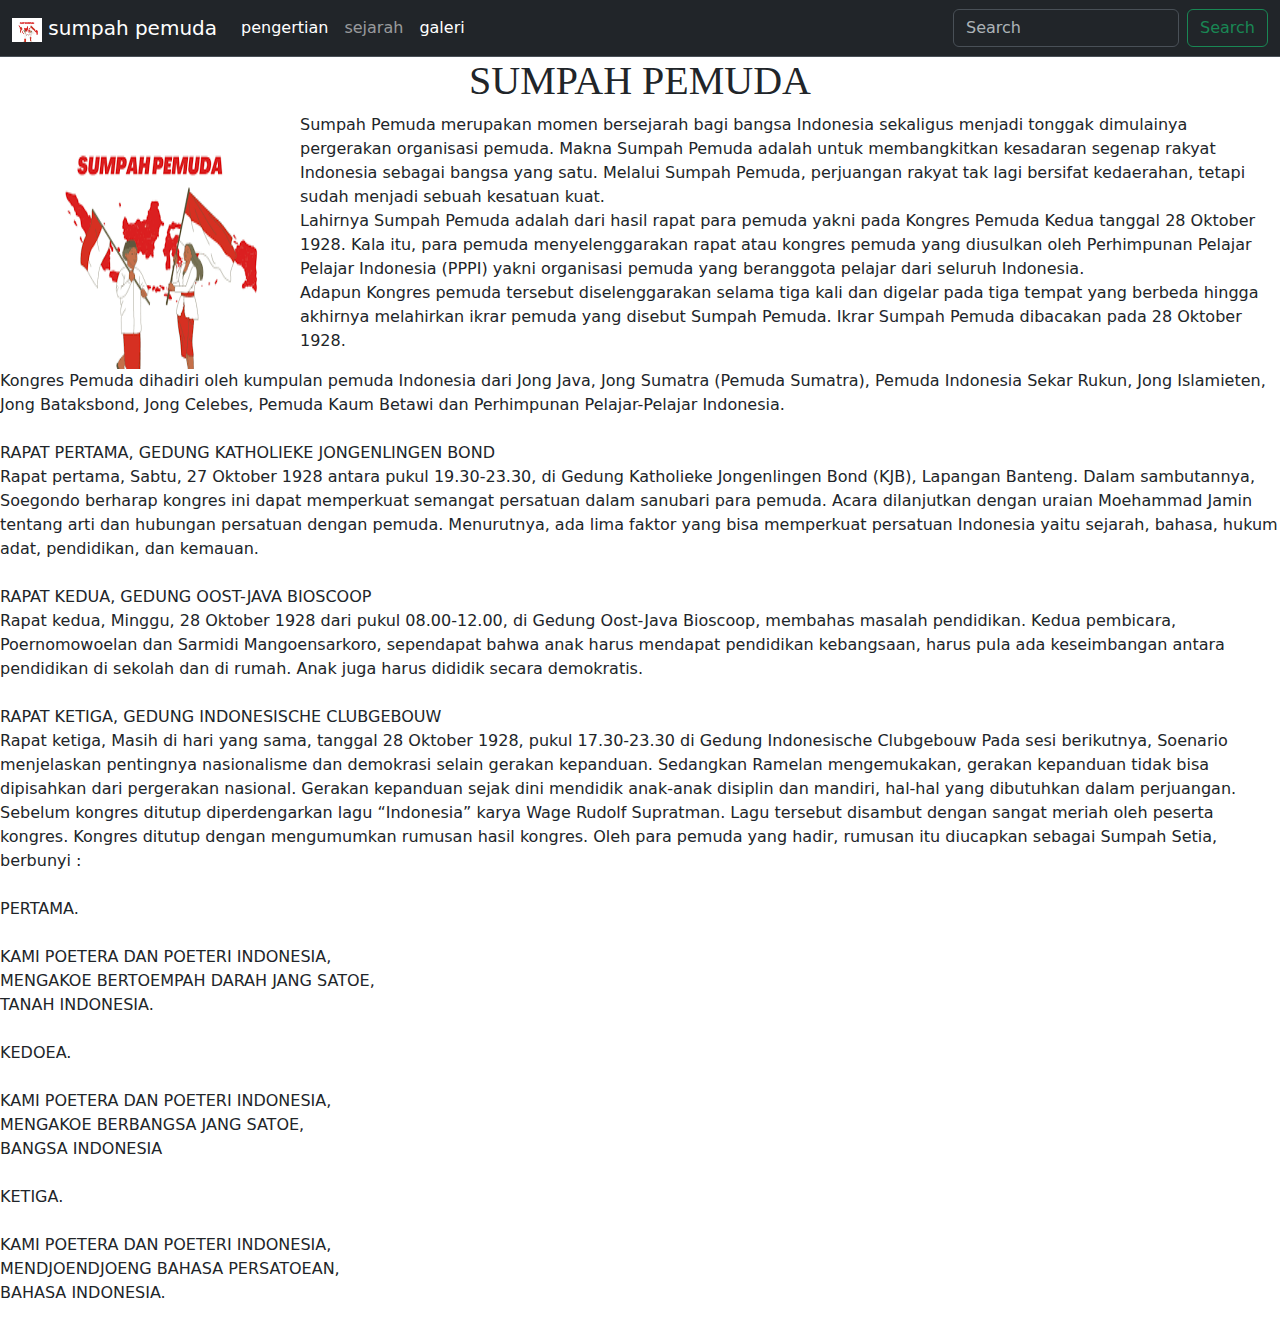
<file: index.html>
<!DOCTYPE html>
<html lang="en">
<head>
    <meta charset="UTF-8">
    <meta name="viewport" content="width=device-width, initial-scale=1.0">
    <title>SUMPAH PEMUDA</title>
    <link rel="stylesheet" href="style.css">
    <link href="https://cdn.jsdelivr.net/npm/bootstrap@5.3.3/dist/css/bootstrap.min.css" rel="stylesheet" integrity="sha384-QWTKZyjpPEjISv5WaRU9OFeRpok6YctnYmDr5pNlyT2bRjXh0JMhjY6hW+ALEwIH" crossorigin="anonymous">
    
</head>
<body>
  <nav class="navbar navbar-expand-lg bg-dark border-bottom border-body" data-bs-theme="dark">
    <div class="container-fluid">
        <a class="navbar-brand" href="index.html">
            <img src="images.png" alt="Bootstrap" width="30" height="24">
            sumpah pemuda
        </a>
      <button class="navbar-toggler" type="button" data-bs-toggle="collapse" data-bs-target="#navbarSupportedContent" aria-controls="navbarSupportedContent" aria-expanded="false" aria-label="Toggle navigation">
        <span class="navbar-toggler-icon"></span>
      </button>
      <div class="collapse navbar-collapse" id="navbarSupportedContent">
        <ul class="navbar-nav me-auto mb-2 mb-lg-0">
          <li class="nav-item">
            <a class="nav-link active" aria-current="page" href="pengertian.html">pengertian</a>
          </li>
          <li class="nav-item">
            <a class="nav-link" href="sejarah.html">sejarah</a>
          </li>
          <li class="nav-item">
            <a class="nav-link active" aria-current="page" href="galeri.html">galeri</a>
          </li>
          <li class="nav-item">
          </li>
        </ul>
        <form class="d-flex" role="search">
          <input class="form-control me-2" type="search" placeholder="Search" aria-label="Search">
          <button class="btn btn-outline-success" type="submit">Search</button>
        </form>
      </div>
    </div>
  </nav>
    <h1>SUMPAH PEMUDA</h1>
    <script src="https://cdn.jsdelivr.net/npm/bootstrap@5.3.3/dist/js/bootstrap.bundle.min.js" integrity="sha384-YvpcrYf0tY3lHB60NNkmXc5s9fDVZLESaAA55NDzOxhy9GkcIdslK1eN7N6jIeHz" crossorigin="anonymous"></script>
    <div style="display: flex; align-items: top;">
      <img src="images.png" alt="">
      <p>Sumpah Pemuda merupakan momen bersejarah bagi bangsa Indonesia sekaligus menjadi tonggak dimulainya pergerakan organisasi pemuda. Makna Sumpah Pemuda  adalah untuk membangkitkan kesadaran segenap rakyat Indonesia sebagai bangsa yang satu. Melalui Sumpah Pemuda, perjuangan rakyat tak lagi bersifat kedaerahan, tetapi sudah menjadi sebuah kesatuan kuat.
        <br>Lahirnya Sumpah Pemuda adalah dari hasil rapat para pemuda yakni pada Kongres Pemuda Kedua tanggal 28 Oktober 1928. Kala itu, para pemuda menyelenggarakan rapat atau kongres pemuda yang diusulkan oleh Perhimpunan Pelajar Pelajar Indonesia (PPPI) yakni organisasi pemuda yang beranggota pelajar dari seluruh Indonesia.
        <br>Adapun Kongres pemuda tersebut diselenggarakan selama tiga kali dan digelar pada tiga tempat yang berbeda hingga akhirnya melahirkan ikrar pemuda yang disebut Sumpah Pemuda. Ikrar Sumpah Pemuda dibacakan pada 28 Oktober 1928.
      </p>
    </div>
    <p>Kongres Pemuda dihadiri oleh kumpulan pemuda Indonesia dari Jong Java, Jong Sumatra (Pemuda Sumatra), Pemuda Indonesia Sekar Rukun, Jong Islamieten, Jong Bataksbond, Jong Celebes, Pemuda Kaum Betawi dan Perhimpunan Pelajar-Pelajar Indonesia.
     <br>
      <br>RAPAT PERTAMA, GEDUNG KATHOLIEKE JONGENLINGEN BOND
      <br>Rapat pertama, Sabtu, 27 Oktober 1928 antara pukul 19.30-23.30, di Gedung Katholieke Jongenlingen Bond (KJB), Lapangan Banteng. Dalam sambutannya, Soegondo berharap kongres ini dapat memperkuat semangat persatuan dalam sanubari para pemuda. Acara dilanjutkan dengan uraian Moehammad Jamin tentang arti dan hubungan persatuan dengan pemuda. Menurutnya, ada lima faktor yang bisa memperkuat persatuan Indonesia yaitu sejarah, bahasa, hukum adat, pendidikan, dan kemauan.
   <br>
    <br>RAPAT KEDUA, GEDUNG OOST-JAVA BIOSCOOP
    <br>Rapat kedua, Minggu, 28 Oktober 1928 dari pukul 08.00-12.00, di Gedung Oost-Java Bioscoop, membahas masalah pendidikan. Kedua pembicara, Poernomowoelan dan Sarmidi Mangoensarkoro, sependapat bahwa anak harus mendapat pendidikan kebangsaan, harus pula ada keseimbangan antara pendidikan di sekolah dan di rumah. Anak juga harus dididik secara demokratis.
    <br>
  <br>RAPAT KETIGA, GEDUNG INDONESISCHE CLUBGEBOUW
  <br>Rapat ketiga, Masih di hari yang sama, tanggal 28 Oktober 1928, pukul 17.30-23.30 di Gedung Indonesische Clubgebouw Pada sesi berikutnya, Soenario menjelaskan pentingnya nasionalisme dan demokrasi selain gerakan kepanduan. Sedangkan Ramelan mengemukakan, gerakan kepanduan tidak bisa dipisahkan dari pergerakan nasional. Gerakan kepanduan sejak dini mendidik anak-anak disiplin dan mandiri, hal-hal yang dibutuhkan dalam perjuangan.
  Sebelum kongres ditutup diperdengarkan lagu “Indonesia” karya Wage Rudolf Supratman. Lagu tersebut disambut dengan sangat meriah oleh peserta kongres. Kongres ditutup dengan mengumumkan rumusan hasil kongres. Oleh para pemuda yang hadir, rumusan itu diucapkan sebagai Sumpah Setia, berbunyi :
 <br>
<br>PERTAMA.
<br>
<br>KAMI POETERA DAN POETERI INDONESIA,
<br>
MENGAKOE BERTOEMPAH DARAH JANG SATOE,
<br>
TANAH INDONESIA.
<br>
<br>KEDOEA.
<br>
<br>KAMI POETERA DAN POETERI INDONESIA,
<br>
MENGAKOE BERBANGSA JANG SATOE,
<br>
BANGSA INDONESIA
<br>
<br>KETIGA.
<br>
<br>KAMI POETERA DAN POETERI INDONESIA,
<br>
MENDJOENDJOENG BAHASA PERSATOEAN,
<br>
BAHASA INDONESIA.
</p>
</body>
</html>
</file>
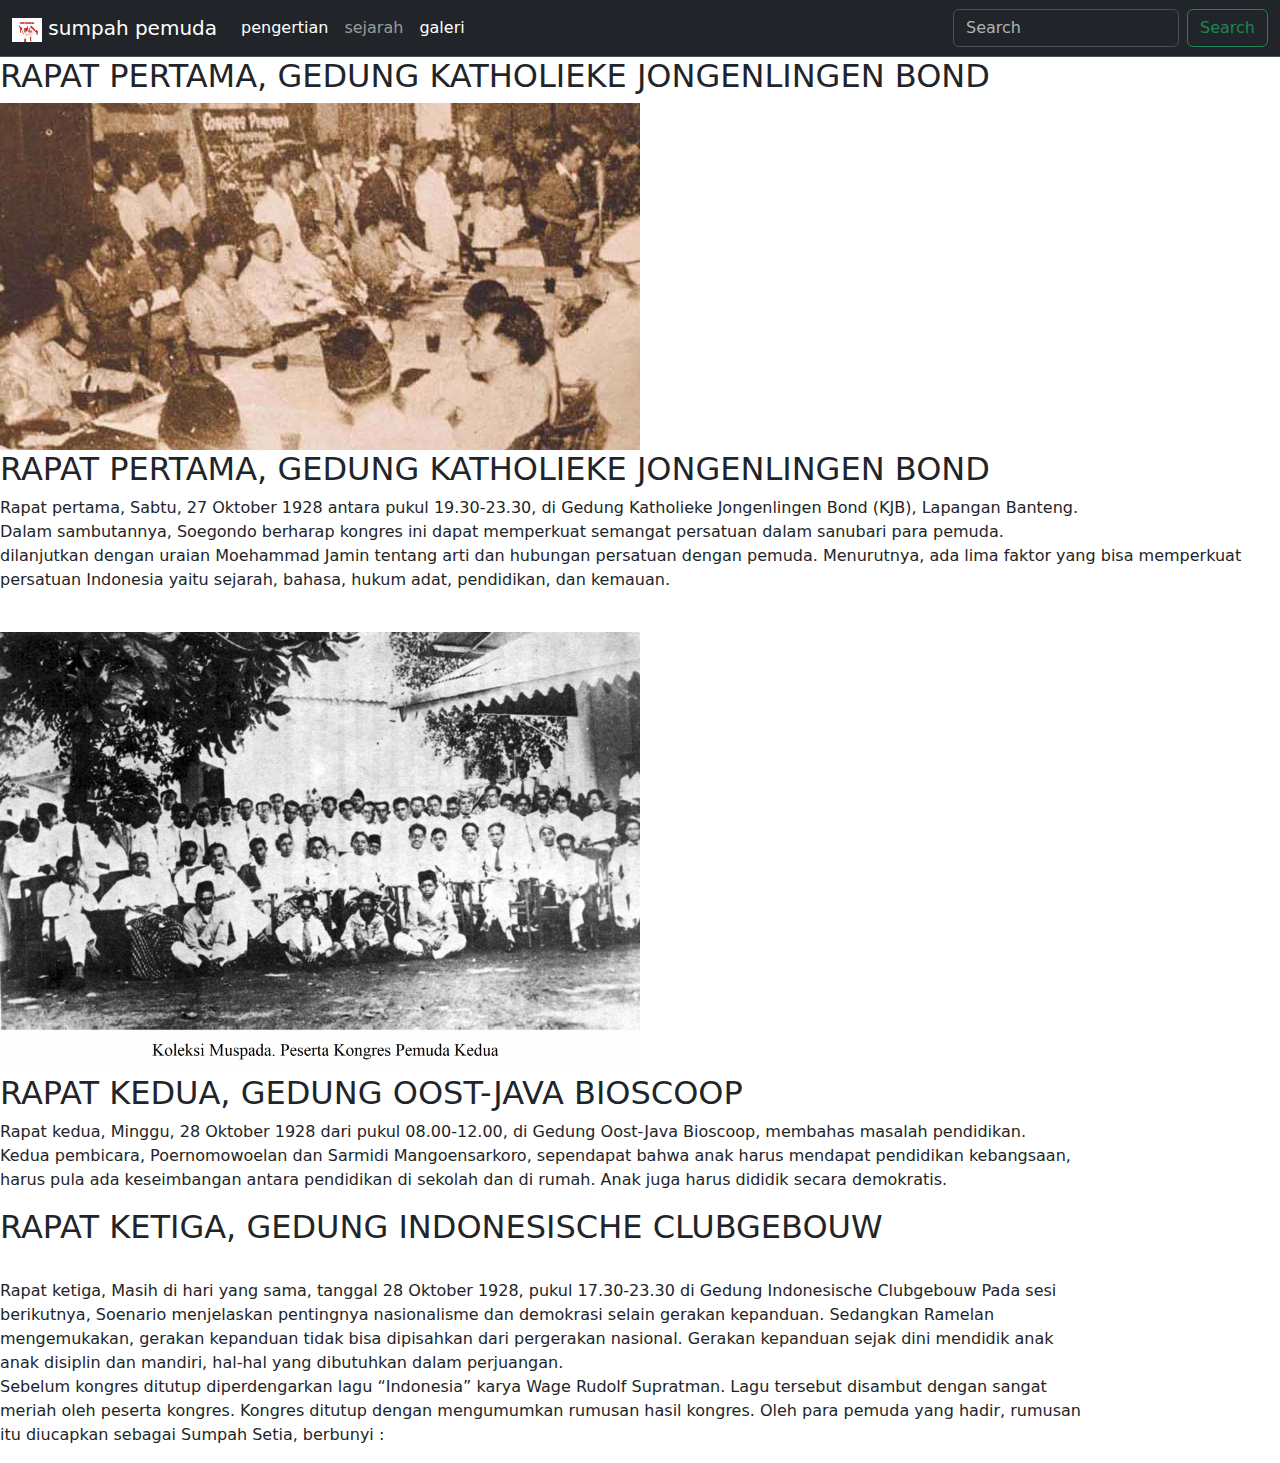
<file: galeri.html>
<!DOCTYPE html>
<html lang="en">
<head>
    <meta charset="UTF-8">
    <meta name="viewport" content="width=device-width, initial-scale=1.0">
    <title>SUMPAH PEMUDA</title>
    <link rel="stylesheet" href="style.css">
    <link href="https://cdn.jsdelivr.net/npm/bootstrap@5.3.3/dist/css/bootstrap.min.css" rel="stylesheet" integrity="sha384-QWTKZyjpPEjISv5WaRU9OFeRpok6YctnYmDr5pNlyT2bRjXh0JMhjY6hW+ALEwIH" crossorigin="anonymous">
    
</head>
<body>
  <nav class="navbar navbar-expand-lg bg-dark border-bottom border-body" data-bs-theme="dark">
        <div class="container-fluid">
            <a class="navbar-brand" href="index.html">
                <img src="images.png" alt="Bootstrap" width="30" height="24">
                sumpah pemuda
            </a>
          <button class="navbar-toggler" type="button" data-bs-toggle="collapse" data-bs-target="#navbarSupportedContent" aria-controls="navbarSupportedContent" aria-expanded="false" aria-label="Toggle navigation">
            <span class="navbar-toggler-icon"></span>
          </button>
          <div class="collapse navbar-collapse" id="navbarSupportedContent">
            <ul class="navbar-nav me-auto mb-2 mb-lg-0">
              <li class="nav-item">
                <a class="nav-link active" aria-current="page" href="pengertian.html">pengertian</a>
              </li>
              <li class="nav-item">
                <a class="nav-link" href="sejarah.html">sejarah</a>
              </li>
              <li class="nav-item">
                <a class="nav-link active" aria-current="page" href="galeri.html">galeri</a>
              </li>
              <li class="nav-item">
                
              </li>
            </ul>
            <form class="d-flex" role="search">
              <input class="form-control me-2" type="search" placeholder="Search" aria-label="Search">
              <button class="btn btn-outline-success" type="submit">Search</button>
            </form>
          </div>
        </div>
      </nav>
    <h2>RAPAT PERTAMA, GEDUNG KATHOLIEKE JONGENLINGEN BOND</h2>
    <div style=" align-items: top;">
      <img src="1910281303kongres.jpg" width="50%" alt="">
      <h2>RAPAT PERTAMA, GEDUNG KATHOLIEKE JONGENLINGEN BOND</h2>
      <p >Rapat pertama, Sabtu, 27 Oktober 1928 antara pukul 19.30-23.30, di Gedung Katholieke Jongenlingen Bond (KJB), Lapangan Banteng.
        <br>Dalam sambutannya, Soegondo berharap kongres ini dapat memperkuat semangat persatuan dalam sanubari para pemuda.
     <br>dilanjutkan dengan uraian Moehammad Jamin tentang arti dan hubungan persatuan dengan pemuda. Menurutnya, ada lima faktor yang bisa memperkuat persatuan Indonesia yaitu sejarah, bahasa, hukum adat, pendidikan, dan kemauan.
    </p>
    </div>
    <br>
  </div>
</nav>
<div style=" align-items: top;">
  <img src="sumpah pemuda.png" width="50%" alt="tes">
<h2>RAPAT KEDUA, GEDUNG OOST-JAVA BIOSCOOP</h2>
<p >Rapat kedua, Minggu, 28 Oktober 1928 dari pukul 08.00-12.00, di Gedung Oost-Java Bioscoop, membahas masalah pendidikan.
  <br>Kedua pembicara, Poernomowoelan dan Sarmidi Mangoensarkoro, sependapat bahwa anak harus mendapat pendidikan kebangsaan,
  <br>harus pula ada keseimbangan antara pendidikan di sekolah dan di rumah. Anak juga harus dididik secara demokratis.
  <br>
<p><h2>RAPAT KETIGA, GEDUNG INDONESISCHE CLUBGEBOUW</h2>
  <br>Rapat ketiga, Masih di hari yang sama, tanggal 28 Oktober 1928, pukul 17.30-23.30 di Gedung Indonesische Clubgebouw Pada sesi
  <br>berikutnya, Soenario menjelaskan pentingnya nasionalisme dan demokrasi selain gerakan kepanduan. Sedangkan Ramelan
  <br>mengemukakan, gerakan kepanduan tidak bisa dipisahkan dari pergerakan nasional. Gerakan kepanduan sejak dini mendidik anak
  <br>anak disiplin dan mandiri, hal-hal yang dibutuhkan dalam perjuangan.
  <br>Sebelum kongres ditutup diperdengarkan lagu “Indonesia” karya Wage Rudolf Supratman. Lagu tersebut disambut dengan sangat
  <br>meriah oleh peserta kongres. Kongres ditutup dengan mengumumkan rumusan hasil kongres. Oleh para pemuda yang hadir, rumusan
  <br>itu diucapkan sebagai Sumpah Setia, berbunyi :</p>
    <script src="https://cdn.jsdelivr.net/npm/bootstrap@5.3.3/dist/js/bootstrap.bundle.min.js" integrity="sha384-YvpcrYf0tY3lHB60NNkmXc5s9fDVZLESaAA55NDzOxhy9GkcIdslK1eN7N6jIeHz" crossorigin="anonymous"></script>
</body>
</html>
</file>
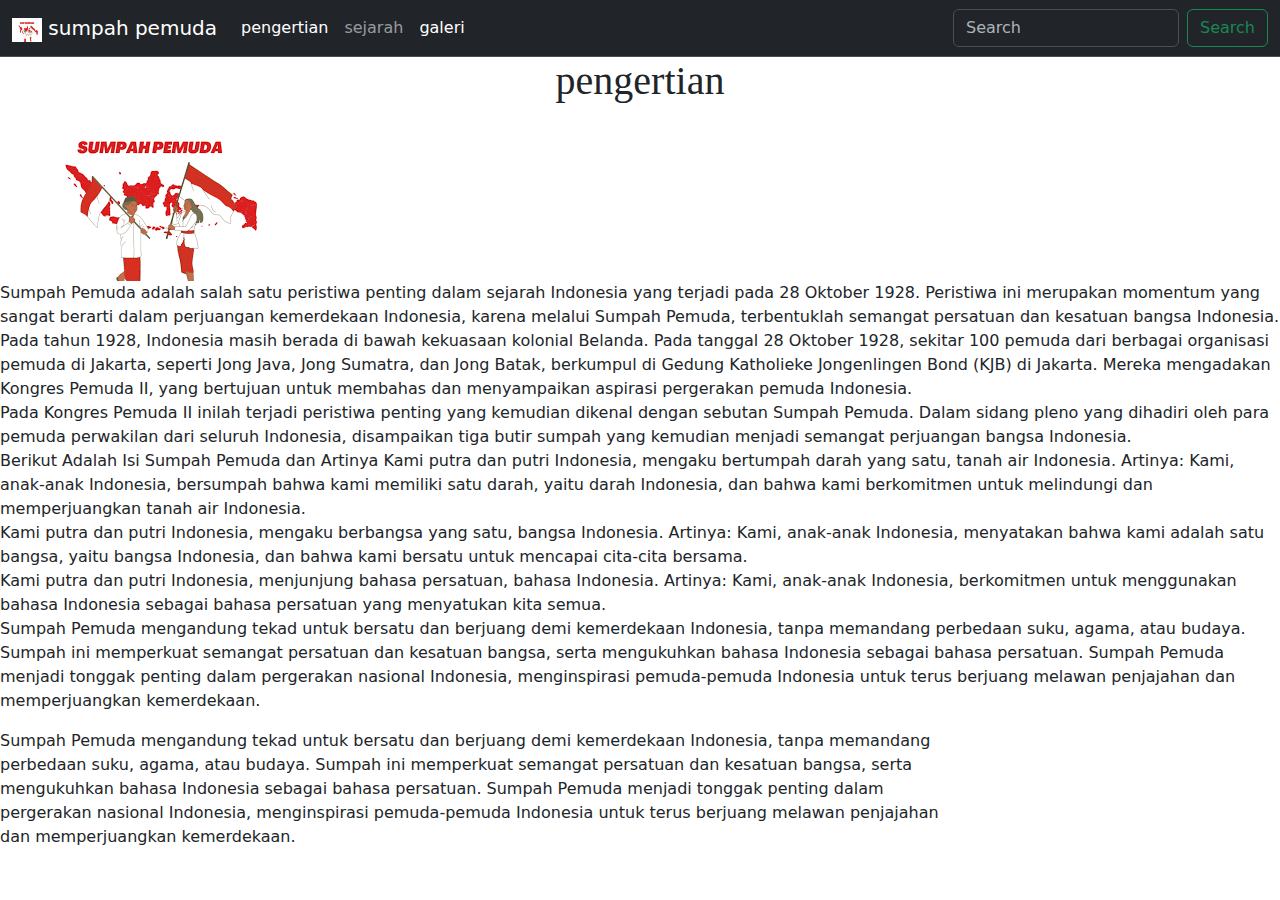
<file: pengertian.html>
<!DOCTYPE html>
<html lang="en">
<head>
    <meta charset="UTF-8">
    <meta name="viewport" content="width=device-width, initial-scale=1.0">
    <title>SUMPAH PEMUDA</title>
    <link rel="stylesheet" href="style.css">
    <link href="https://cdn.jsdelivr.net/npm/bootstrap@5.3.3/dist/css/bootstrap.min.css" rel="stylesheet" integrity="sha384-QWTKZyjpPEjISv5WaRU9OFeRpok6YctnYmDr5pNlyT2bRjXh0JMhjY6hW+ALEwIH" crossorigin="anonymous">
    
</head>
<body>
  <nav class="navbar navbar-expand-lg bg-dark border-bottom border-body" data-bs-theme="dark">
        <div class="container-fluid">
            <a class="navbar-brand" href="index.html">
                <img src="images.png" alt="Bootstrap" width="30" height="24">
                sumpah pemuda
            </a>
          <button class="navbar-toggler" type="button" data-bs-toggle="collapse" data-bs-target="#navbarSupportedContent" aria-controls="navbarSupportedContent" aria-expanded="false" aria-label="Toggle navigation">
            <span class="navbar-toggler-icon"></span>
          </button>
          <div class="collapse navbar-collapse" id="navbarSupportedContent">
            <ul class="navbar-nav me-auto mb-2 mb-lg-0">
              <li class="nav-item">
                <a class="nav-link active" aria-current="page" href="pengertian.html">pengertian</a>
              </li>
              <li class="nav-item">
                <a class="nav-link" href="sejarah.html">sejarah</a>
              </li>
              <li class="nav-item">
                <a class="nav-link active" aria-current="page" href="galeri.html">galeri</a>
              </li>
              <li class="nav-item">
                
              </li>
            </ul>
            <form class="d-flex" role="search">
              <input class="form-control me-2" type="search" placeholder="Search" aria-label="Search">
              <button class="btn btn-outline-success" type="submit">Search</button>
            </form>
          </div>
        </div>
      </nav>
    <h1>pengertian</h1>
    <img src="images.png" alt="">
    <p>
        Sumpah Pemuda adalah salah satu peristiwa penting dalam sejarah Indonesia yang terjadi pada 28 Oktober 1928. Peristiwa ini merupakan momentum yang sangat berarti dalam perjuangan kemerdekaan Indonesia, karena melalui Sumpah Pemuda, terbentuklah semangat persatuan dan kesatuan bangsa Indonesia.
        <br>
        Pada tahun 1928, Indonesia masih berada di bawah kekuasaan kolonial Belanda. Pada tanggal 28 Oktober 1928, sekitar 100 pemuda dari berbagai organisasi pemuda di Jakarta, seperti Jong Java, Jong Sumatra, dan Jong Batak, berkumpul di Gedung Katholieke Jongenlingen Bond (KJB) di Jakarta. Mereka mengadakan Kongres Pemuda II, yang bertujuan untuk membahas dan menyampaikan aspirasi pergerakan pemuda Indonesia.
        <br>
        Pada Kongres Pemuda II inilah terjadi peristiwa penting yang kemudian dikenal dengan sebutan Sumpah Pemuda. Dalam sidang pleno yang dihadiri oleh para pemuda perwakilan dari seluruh Indonesia, disampaikan tiga butir sumpah yang kemudian menjadi semangat perjuangan bangsa Indonesia.
        <br>
        Berikut Adalah Isi Sumpah Pemuda dan Artinya
        Kami putra dan putri Indonesia, mengaku bertumpah darah yang satu, tanah air Indonesia.
        Artinya: Kami, anak-anak Indonesia, bersumpah bahwa kami memiliki satu darah, yaitu darah Indonesia, dan bahwa kami berkomitmen untuk melindungi dan memperjuangkan tanah air Indonesia.
        <br>
        Kami putra dan putri Indonesia, mengaku berbangsa yang satu, bangsa Indonesia.
        Artinya: Kami, anak-anak Indonesia, menyatakan bahwa kami adalah satu bangsa, yaitu bangsa Indonesia, dan bahwa kami bersatu untuk mencapai cita-cita bersama.
        <br>
        Kami putra dan putri Indonesia, menjunjung bahasa persatuan, bahasa Indonesia.
        Artinya: Kami, anak-anak Indonesia, berkomitmen untuk menggunakan bahasa Indonesia sebagai bahasa persatuan yang menyatukan kita semua.
        <br>
        Sumpah Pemuda mengandung tekad untuk bersatu dan berjuang demi kemerdekaan Indonesia, tanpa memandang perbedaan suku, agama, atau budaya. Sumpah ini memperkuat semangat persatuan dan kesatuan bangsa, serta mengukuhkan bahasa Indonesia sebagai bahasa persatuan. Sumpah Pemuda menjadi tonggak penting dalam pergerakan nasional Indonesia, menginspirasi pemuda-pemuda Indonesia untuk terus berjuang melawan penjajahan dan memperjuangkan kemerdekaan.</p>
        <p>
          Sumpah Pemuda mengandung tekad untuk bersatu dan berjuang demi kemerdekaan Indonesia, tanpa memandang
          <br>perbedaan suku, agama, atau budaya. Sumpah ini memperkuat semangat persatuan dan kesatuan bangsa, serta
          <br>mengukuhkan bahasa Indonesia sebagai bahasa persatuan. Sumpah Pemuda menjadi tonggak penting dalam
          <br>pergerakan nasional Indonesia, menginspirasi pemuda-pemuda Indonesia untuk terus berjuang melawan penjajahan
          <br>dan memperjuangkan kemerdekaan.
        </p>
    <script src="https://cdn.jsdelivr.net/npm/bootstrap@5.3.3/dist/js/bootstrap.bundle.min.js" integrity="sha384-YvpcrYf0tY3lHB60NNkmXc5s9fDVZLESaAA55NDzOxhy9GkcIdslK1eN7N6jIeHz" crossorigin="anonymous"></script>
</body>
</html>
</file>
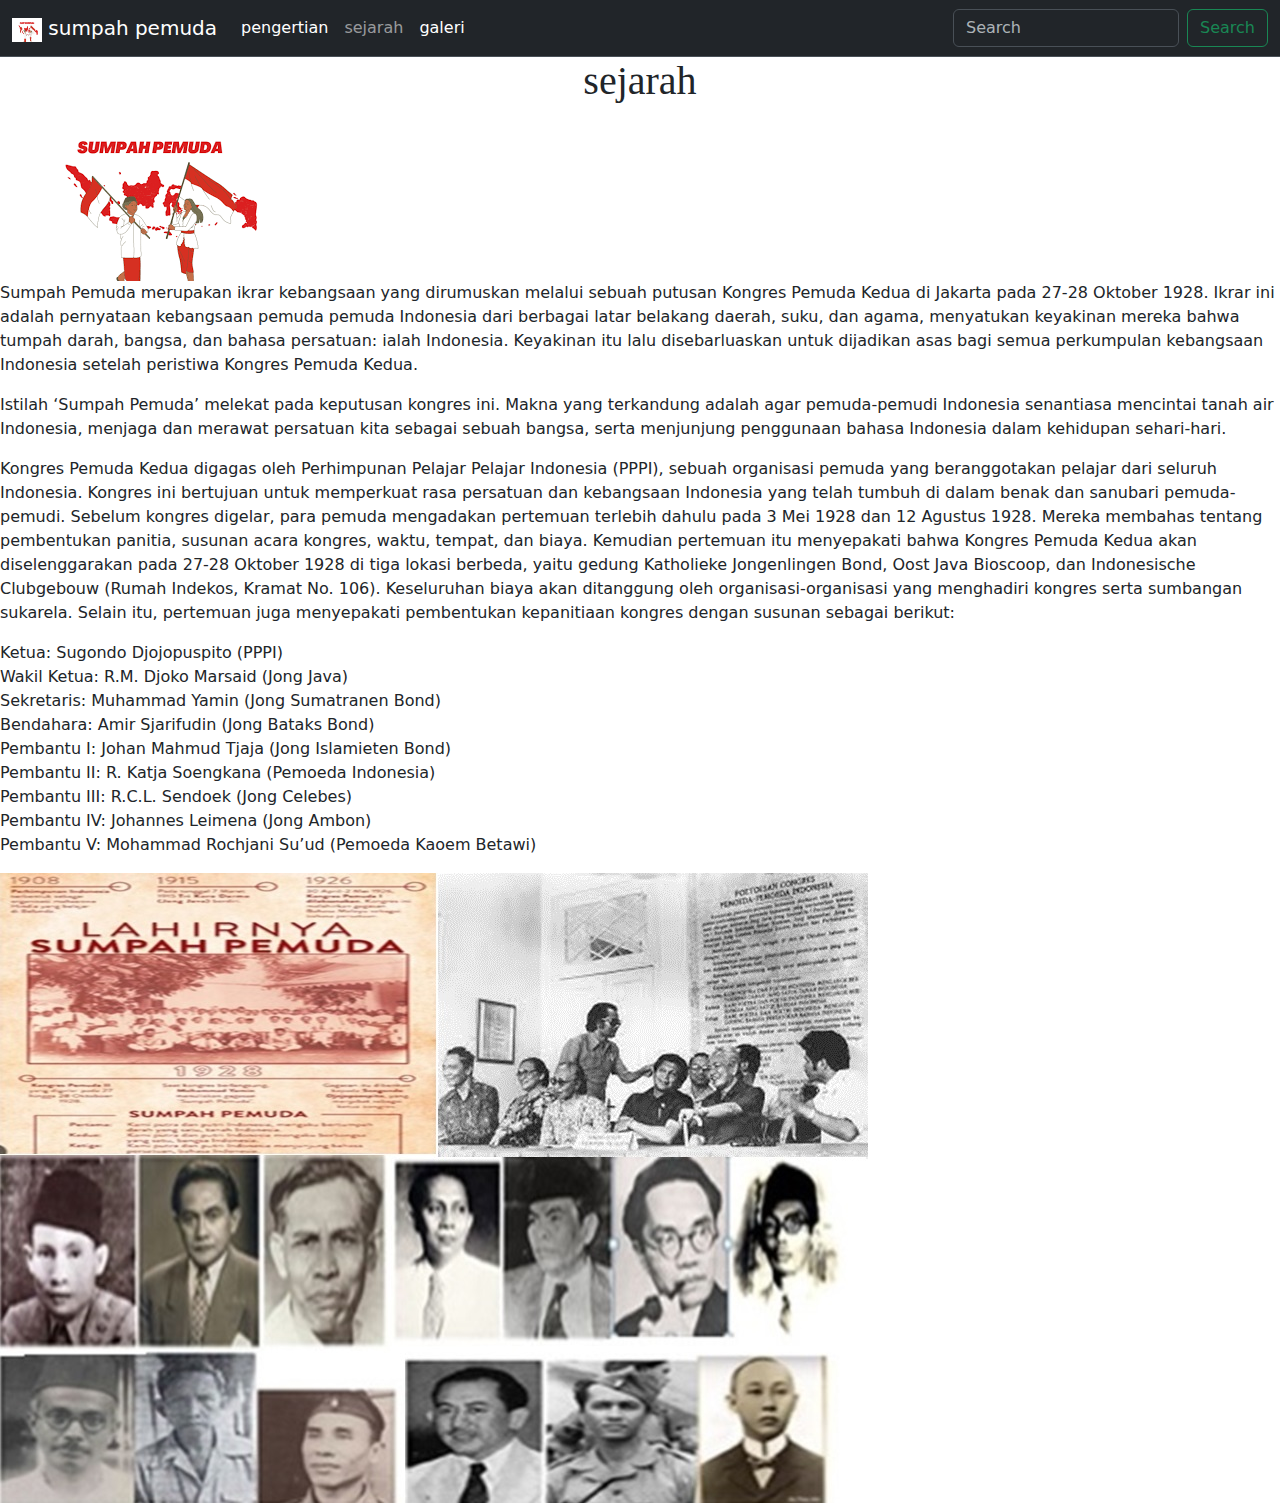
<file: sejarah.html>
<!DOCTYPE html>
<html lang="en">
<head>
    <meta charset="UTF-8">
    <meta name="viewport" content="width=device-width, initial-scale=1.0">
    <title>SUMPAH PEMUDA</title>
    <link rel="stylesheet" href="style.css">
    <link href="https://cdn.jsdelivr.net/npm/bootstrap@5.3.3/dist/css/bootstrap.min.css" rel="stylesheet" integrity="sha384-QWTKZyjpPEjISv5WaRU9OFeRpok6YctnYmDr5pNlyT2bRjXh0JMhjY6hW+ALEwIH" crossorigin="anonymous">
    
</head>
<body>
  <nav class="navbar navbar-expand-lg bg-dark border-bottom border-body" data-bs-theme="dark">
        <div class="container-fluid">
            <a class="navbar-brand" href="index.html">
                <img src="images.png" alt="Bootstrap" width="30" height="24">
                sumpah pemuda
            </a>
          <button class="navbar-toggler" type="button" data-bs-toggle="collapse" data-bs-target="#navbarSupportedContent" aria-controls="navbarSupportedContent" aria-expanded="false" aria-label="Toggle navigation">
            <span class="navbar-toggler-icon"></span>
          </button>
          <div class="collapse navbar-collapse" id="navbarSupportedContent">
            <ul class="navbar-nav me-auto mb-2 mb-lg-0">
              <li class="nav-item">
                <a class="nav-link active" aria-current="page" href="pengertian.html">pengertian</a>
              </li>
              <li class="nav-item">
                <a class="nav-link" href="sejarah.html">sejarah</a>
              </li>
              <li class="nav-item">
                <a class="nav-link active" aria-current="page" href="galeri.html">galeri</a>
              </li>
              <li class="nav-item">
              </li>
            </ul>
            <form class="d-flex" role="search">
              <input class="form-control me-2" type="search" placeholder="Search" aria-label="Search">
              <button class="btn btn-outline-success" type="submit">Search</button>
            </form>
          </div>
        </div>
      </nav>
    <h1>sejarah</h1>
    <img src="images.png" alt="">
    <p>Sumpah Pemuda merupakan ikrar kebangsaan yang dirumuskan melalui sebuah putusan Kongres Pemuda Kedua di Jakarta pada 27-28 Oktober 1928. Ikrar ini adalah pernyataan kebangsaan pemuda pemuda Indonesia dari berbagai latar belakang daerah, suku, dan agama, menyatukan keyakinan mereka bahwa tumpah darah, bangsa, dan bahasa persatuan: ialah Indonesia. Keyakinan itu lalu disebarluaskan untuk dijadikan asas bagi semua perkumpulan kebangsaan Indonesia setelah peristiwa Kongres Pemuda Kedua.</p>
        Istilah ‘Sumpah Pemuda’ melekat pada keputusan kongres ini. Makna yang terkandung adalah agar pemuda-pemudi Indonesia senantiasa mencintai tanah air Indonesia, menjaga dan merawat persatuan kita sebagai sebuah bangsa, serta menjunjung penggunaan bahasa Indonesia dalam kehidupan sehari-hari.</p>
        <p>Kongres Pemuda Kedua digagas oleh Perhimpunan Pelajar Pelajar Indonesia (PPPI), sebuah organisasi pemuda yang beranggotakan pelajar dari seluruh Indonesia. Kongres ini bertujuan untuk memperkuat rasa persatuan dan kebangsaan Indonesia yang telah tumbuh di dalam benak dan sanubari pemuda-pemudi. Sebelum kongres digelar, para pemuda mengadakan pertemuan terlebih dahulu pada 3 Mei 1928 dan 12 Agustus 1928. Mereka membahas tentang pembentukan panitia, susunan acara kongres, waktu, tempat, dan biaya. Kemudian pertemuan itu menyepakati bahwa Kongres Pemuda Kedua akan diselenggarakan pada 27-28 Oktober 1928 di tiga lokasi berbeda, yaitu gedung Katholieke Jongenlingen Bond, Oost Java Bioscoop, dan Indonesische Clubgebouw (Rumah Indekos, Kramat No. 106). Keseluruhan biaya akan ditanggung oleh organisasi-organisasi yang menghadiri kongres serta sumbangan sukarela. Selain itu, pertemuan juga menyepakati pembentukan kepanitiaan kongres dengan susunan sebagai berikut:</p>
        <p>
          <li>Ketua: Sugondo Djojopuspito (PPPI)</li>
          <li>Wakil Ketua: R.M. Djoko Marsaid (Jong Java)</li>
          <li>Sekretaris: Muhammad Yamin (Jong Sumatranen Bond)</li>
          <li>Bendahara: Amir Sjarifudin (Jong Bataks Bond)</li>
          <li>Pembantu I: Johan Mahmud Tjaja (Jong Islamieten Bond)</li>
          <li>Pembantu II: R. Katja Soengkana (Pemoeda Indonesia)</li>
          <li>  Pembantu III: R.C.L. Sendoek (Jong Celebes)</li>
          <li>Pembantu IV: Johannes Leimena (Jong Ambon)</li>
          <li>Pembantu V: Mohammad Rochjani Su’ud (Pemoeda Kaoem Betawi)</li>
        </p>
    <img src="f408040c89e6fb447c67cb4b68c0e1bd.jpg" alt="">
       
        
       
            
    <script src="https://cdn.jsdelivr.net/npm/bootstrap@5.3.3/dist/js/bootstrap.bundle.min.js" integrity="sha384-YvpcrYf0tY3lHB60NNkmXc5s9fDVZLESaAA55NDzOxhy9GkcIdslK1eN7N6jIeHz" crossorigin="anonymous"></script>
</body>
</html>
</file>
<file: style.css>
h1{
    text-align: center;
    font-family: 'Times New Roman', Times, serif;

}
p li{
    font-weight: bold;
}
</file>
